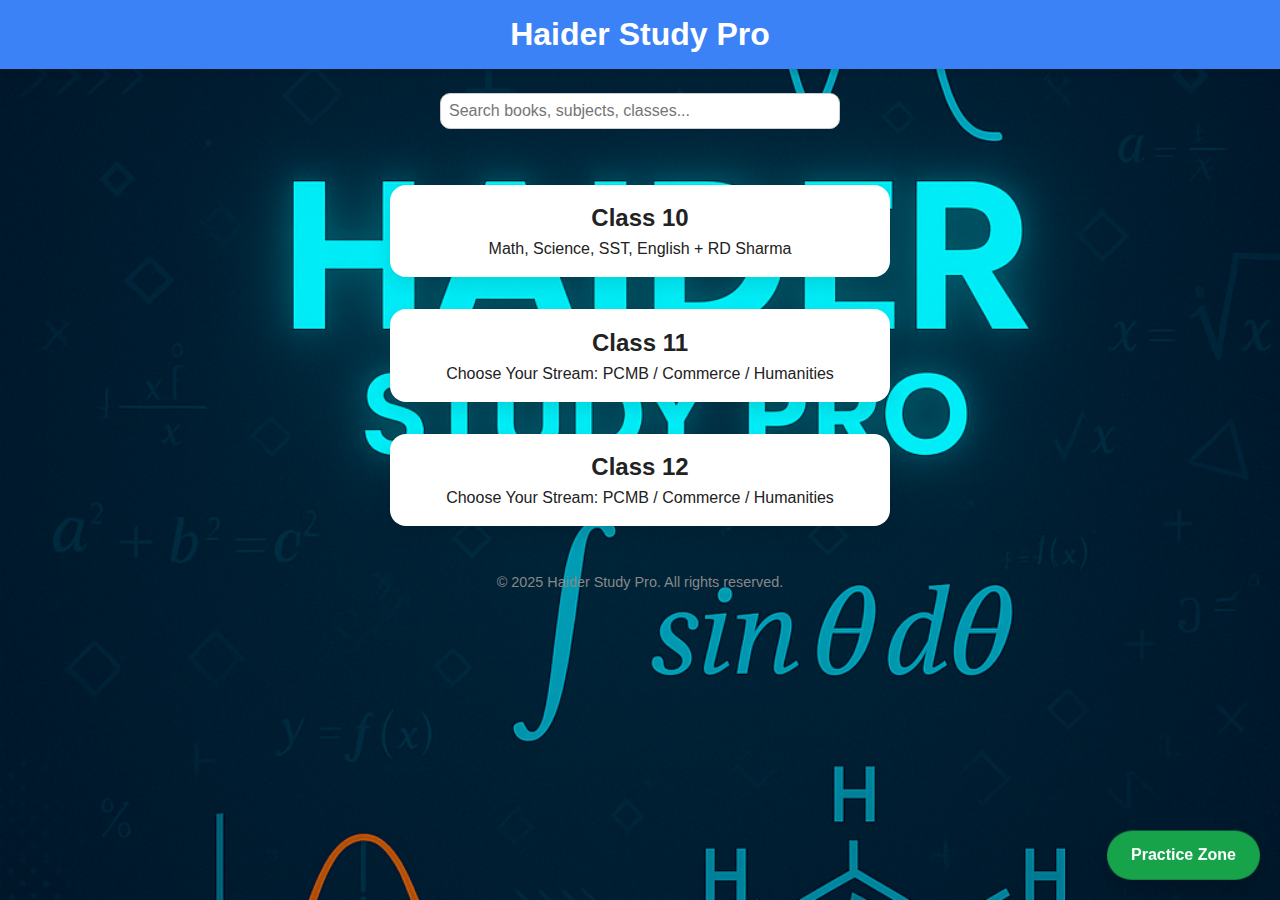
<file: index.html>
<!DOCTYPE html>
<html lang="en">
<head>
  <meta charset="UTF-8" />
  <meta name="viewport" content="width=device-width, initial-scale=1.0" />
  <title>Haider Study Pro</title>
  <link rel="stylesheet" href="style.css">
</head>
<body>
  <header>
    Haider Study Pro
  </header>

  <!-- Search Bar -->
  <div class="search-bar">
    <input type="text" id="searchInput" placeholder="Search books, subjects, classes..." />
  </div>

  <!-- Class Sections -->
  <section class="class-section">
    <div class="class-card" onclick="location.href='class10.html'">
      <h2>Class 10</h2>
      <p>Math, Science, SST, English + RD Sharma</p>
    </div>

    <div class="class-card" onclick="location.href='class11.html'">
      <h2>Class 11</h2>
      <p>Choose Your Stream: PCMB / Commerce / Humanities</p>
    </div>

    <div class="class-card" onclick="location.href='class12.html'">
      <h2>Class 12</h2>
      <p>Choose Your Stream: PCMB / Commerce / Humanities</p>
    </div>
  </section>

  <!-- Practice Zone Button -->
  <div class="practice-zone">
    Practice Zone
  </div>

  <!-- Footer -->
  <div class="footer">
    &copy; 2025 Haider Study Pro. All rights reserved.
  </div>

  <script src="script.js"></script>
</body>
</html>
</file>
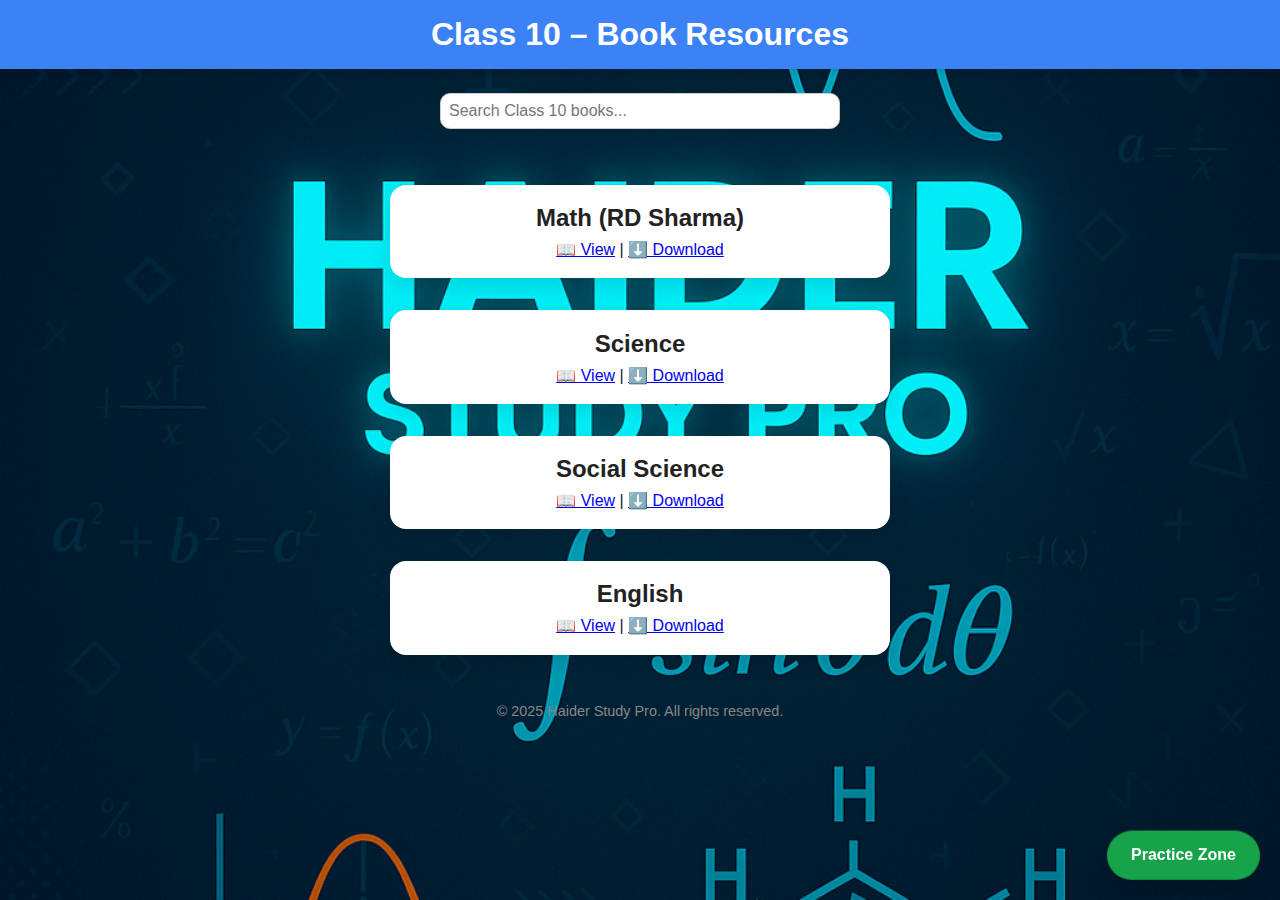
<file: class10.html>
<!DOCTYPE html><html lang="en">
<head>
  <meta charset="UTF-8" />
  <meta name="viewport" content="width=device-width, initial-scale=1.0" />
  <title>Class 10 Books – Haider Study Pro</title>
  <link rel="stylesheet" href="style.css" />
</head>
<body>
  <header>Class 10 – Book Resources</header>  <div class="search-bar">
    <input type="text" id="searchInput" placeholder="Search Class 10 books..." />
  </div>  <section class="class-section">
    <div class="class-card">
      <h2>Math (RD Sharma)</h2>
      <p>
        <a href="#" target="_blank">📖 View</a> |
        <a href="#" download>⬇️ Download</a>
      </p>
    </div><div class="class-card">
  <h2>Science</h2>
  <p>
    <a href="#" target="_blank">📖 View</a> |
    <a href="#" download>⬇️ Download</a>
  </p>
</div>

<div class="class-card">
  <h2>Social Science</h2>
  <p>
    <a href="#" target="_blank">📖 View</a> |
    <a href="#" download>⬇️ Download</a>
  </p>
</div>

<div class="class-card">
  <h2>English</h2>
  <p>
    <a href="#" target="_blank">📖 View</a> |
    <a href="#" download>⬇️ Download</a>
  </p>
</div>

  </section>  <div class="practice-zone">Practice Zone</div>
  <div class="footer">&copy; 2025 Haider Study Pro. All rights reserved.</div>  <script src="script.js"></script></body>
</html>
</file>
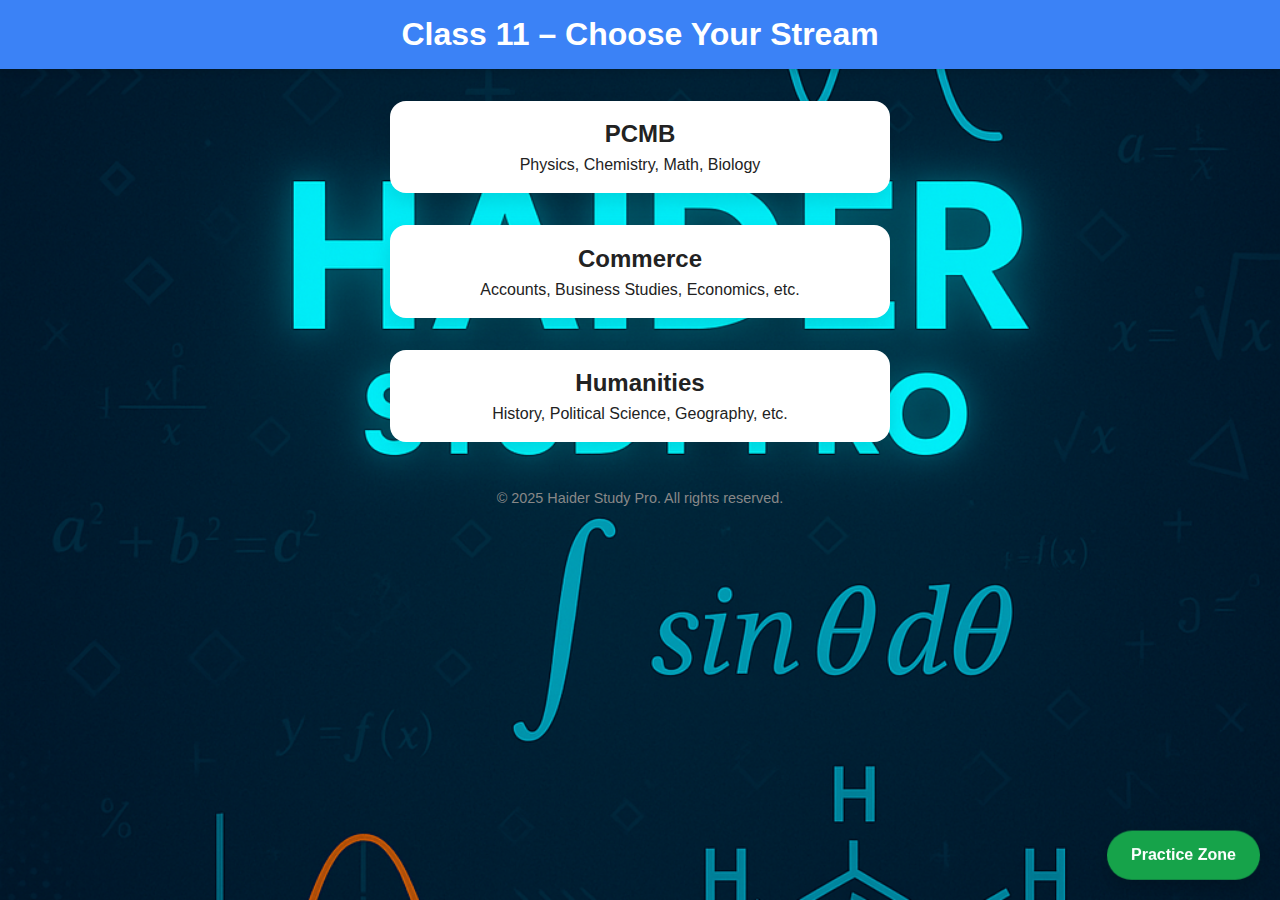
<file: class11.html>
<!DOCTYPE html><html lang="en">
<head>
  <meta charset="UTF-8" />
  <meta name="viewport" content="width=device-width, initial-scale=1.0" />
  <title>Class 11 Streams – Haider Study Pro</title>
  <link rel="stylesheet" href="style.css" />
</head>
<body>
  <header>Class 11 – Choose Your Stream</header>  <section class="class-section">
    <div class="class-card" onclick="location.href='class11_pcmb.html'">
      <h2>PCMB</h2>
      <p>Physics, Chemistry, Math, Biology</p>
    </div><div class="class-card" onclick="location.href='class11_commerce.html'">
  <h2>Commerce</h2>
  <p>Accounts, Business Studies, Economics, etc.</p>
</div>

<div class="class-card" onclick="location.href='class11_humanities.html'">
  <h2>Humanities</h2>
  <p>History, Political Science, Geography, etc.</p>
</div>

  </section>  <div class="practice-zone">Practice Zone</div>
  <div class="footer">&copy; 2025 Haider Study Pro. All rights reserved.</div>  <script src="script.js"></script></body>
</html>
</file>
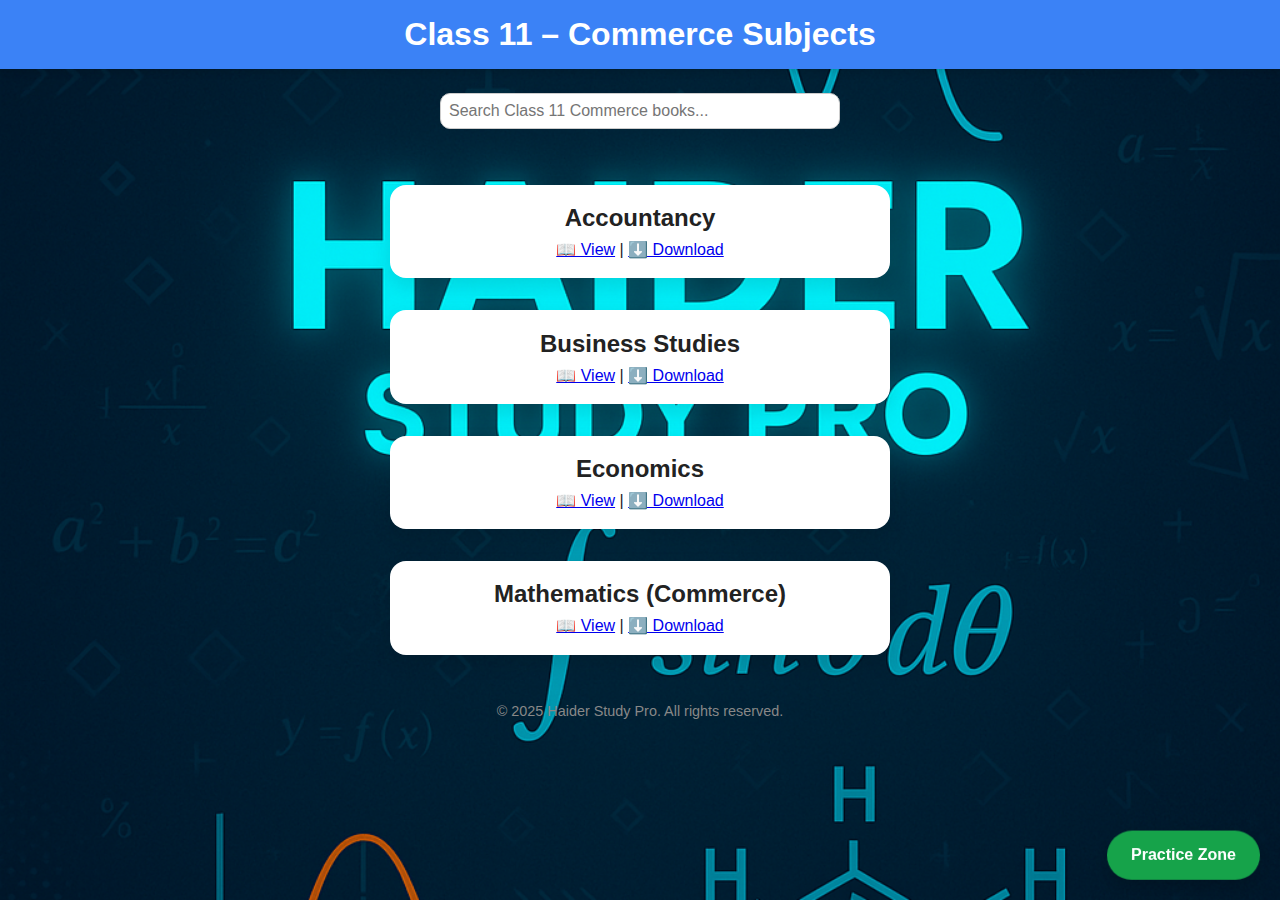
<file: class11_commerce.html>
<!DOCTYPE html><html lang="en">
<head>
  <meta charset="UTF-8" />
  <meta name="viewport" content="width=device-width, initial-scale=1.0" />
  <title>Class 11 Commerce – Haider Study Pro</title>
  <link rel="stylesheet" href="style.css" />
</head>
<body>
  <header>Class 11 – Commerce Subjects</header>  <div class="search-bar">
    <input type="text" id="searchInput" placeholder="Search Class 11 Commerce books..." />
  </div>  <section class="class-section">
    <div class="class-card">
      <h2>Accountancy</h2>
      <p>
        <a href="#" target="_blank">📖 View</a> |
        <a href="#" download>⬇️ Download</a>
      </p>
    </div><div class="class-card">
  <h2>Business Studies</h2>
  <p>
    <a href="#" target="_blank">📖 View</a> |
    <a href="#" download>⬇️ Download</a>
  </p>
</div>

<div class="class-card">
  <h2>Economics</h2>
  <p>
    <a href="#" target="_blank">📖 View</a> |
    <a href="#" download>⬇️ Download</a>
  </p>
</div>

<div class="class-card">
  <h2>Mathematics (Commerce)</h2>
  <p>
    <a href="#" target="_blank">📖 View</a> |
    <a href="#" download>⬇️ Download</a>
  </p>
</div>

  </section>  <div class="practice-zone">Practice Zone</div>
  <div class="footer">&copy; 2025 Haider Study Pro. All rights reserved.</div>  <script src="script.js"></script></body>
</html>
</file>
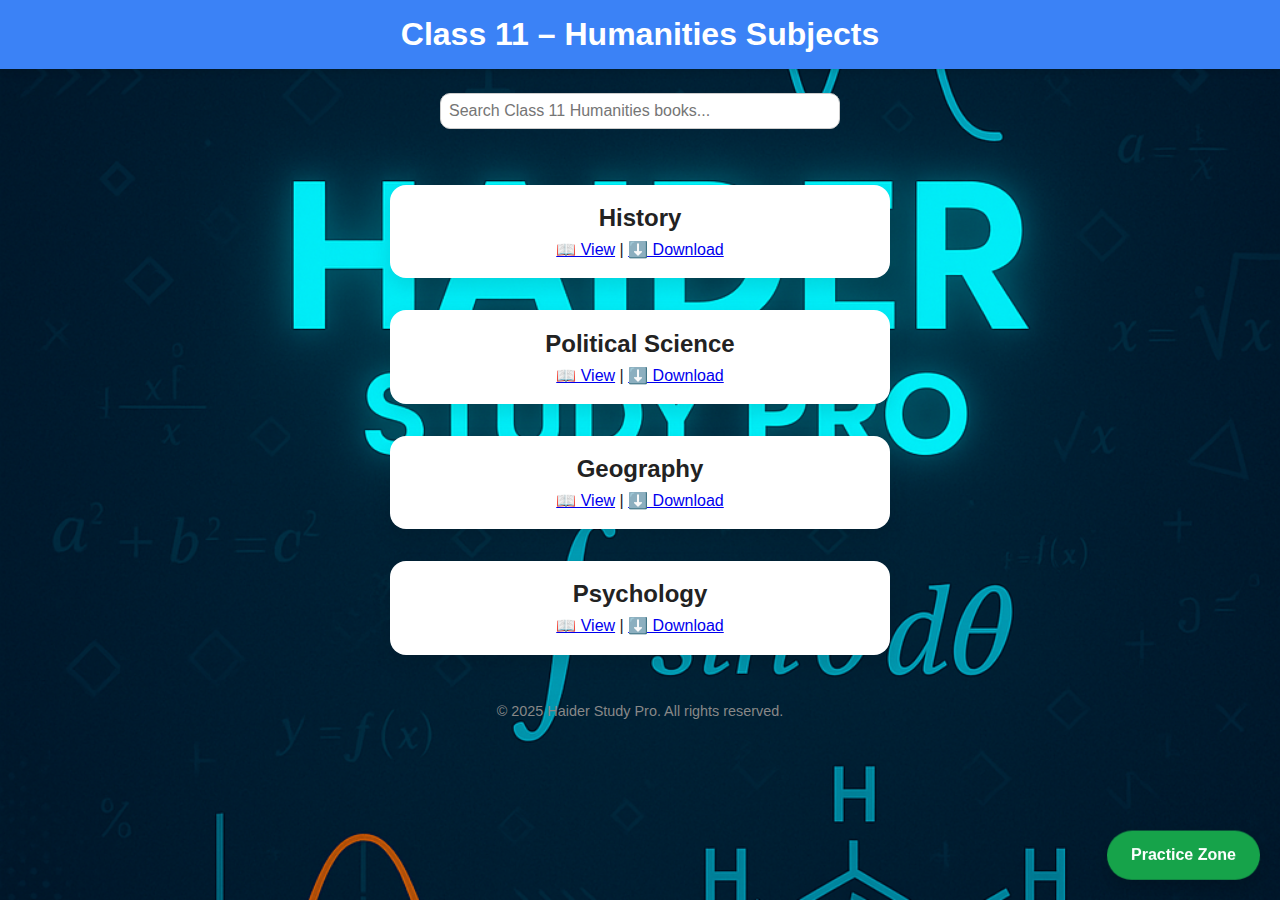
<file: class11_humanities.html>
<!DOCTYPE html><html lang="en">
<head>
  <meta charset="UTF-8" />
  <meta name="viewport" content="width=device-width, initial-scale=1.0" />
  <title>Class 11 Humanities – Haider Study Pro</title>
  <link rel="stylesheet" href="style.css" />
</head>
<body>
  <header>Class 11 – Humanities Subjects</header>  <div class="search-bar">
    <input type="text" id="searchInput" placeholder="Search Class 11 Humanities books..." />
  </div>  <section class="class-section">
    <div class="class-card">
      <h2>History</h2>
      <p>
        <a href="#" target="_blank">📖 View</a> |
        <a href="#" download>⬇️ Download</a>
      </p>
    </div><div class="class-card">
  <h2>Political Science</h2>
  <p>
    <a href="#" target="_blank">📖 View</a> |
    <a href="#" download>⬇️ Download</a>
  </p>
</div>

<div class="class-card">
  <h2>Geography</h2>
  <p>
    <a href="#" target="_blank">📖 View</a> |
    <a href="#" download>⬇️ Download</a>
  </p>
</div>

<div class="class-card">
  <h2>Psychology</h2>
  <p>
    <a href="#" target="_blank">📖 View</a> |
    <a href="#" download>⬇️ Download</a>
  </p>
</div>

  </section>  <div class="practice-zone">Practice Zone</div>
  <div class="footer">&copy; 2025 Haider Study Pro. All rights reserved.</div>  <script src="script.js"></script></body>
</html>
</file>
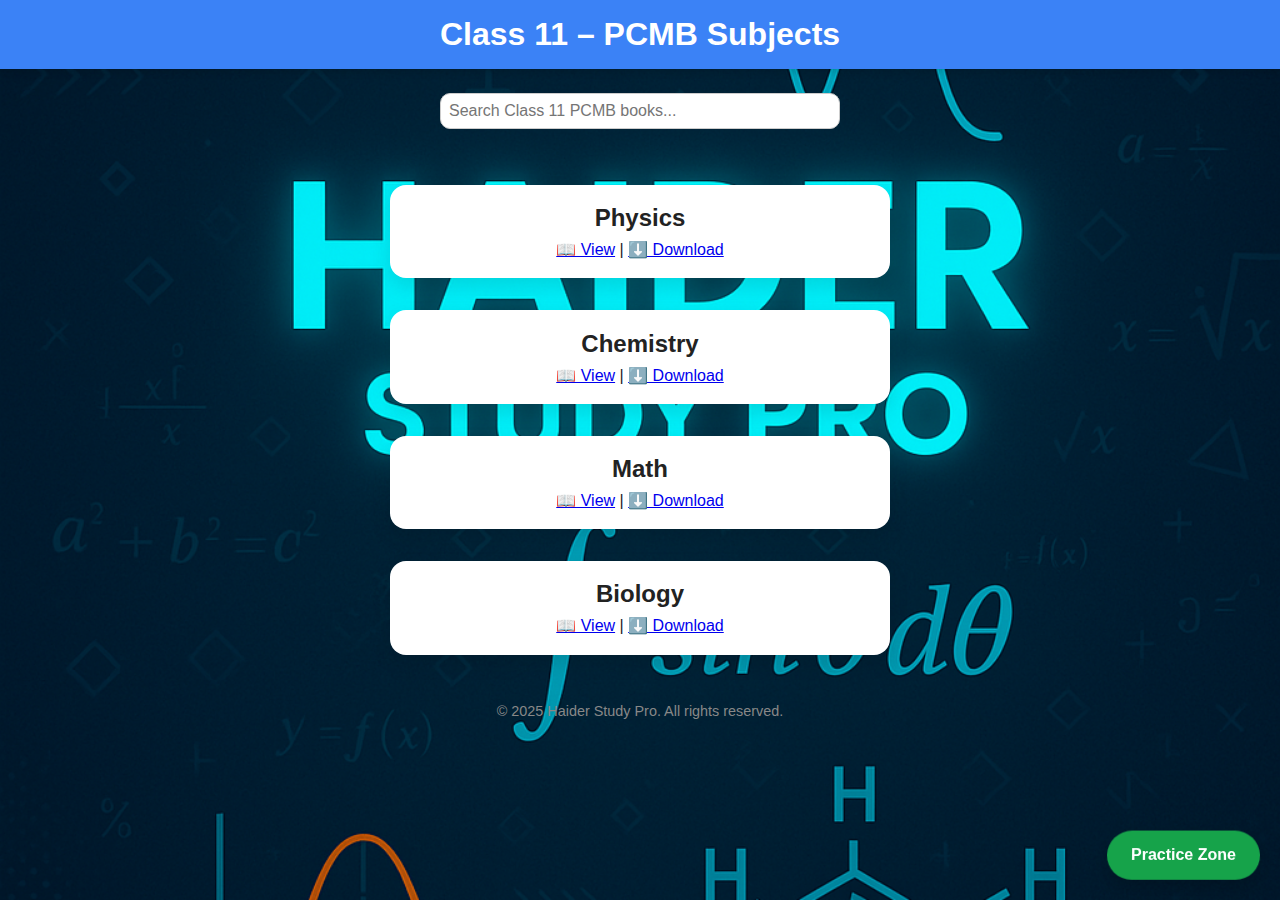
<file: class11_pcmb.html>
<!DOCTYPE html><html lang="en">
<head>
  <meta charset="UTF-8" />
  <meta name="viewport" content="width=device-width, initial-scale=1.0" />
  <title>Class 11 PCMB – Haider Study Pro</title>
  <link rel="stylesheet" href="style.css" />
</head>
<body>
  <header>Class 11 – PCMB Subjects</header>  <div class="search-bar">
    <input type="text" id="searchInput" placeholder="Search Class 11 PCMB books..." />
  </div>  <section class="class-section">
    <div class="class-card">
      <h2>Physics</h2>
      <p>
        <a href="#" target="_blank">📖 View</a> |
        <a href="#" download>⬇️ Download</a>
      </p>
    </div><div class="class-card">
  <h2>Chemistry</h2>
  <p>
    <a href="#" target="_blank">📖 View</a> |
    <a href="#" download>⬇️ Download</a>
  </p>
</div>

<div class="class-card">
  <h2>Math</h2>
  <p>
    <a href="#" target="_blank">📖 View</a> |
    <a href="#" download>⬇️ Download</a>
  </p>
</div>

<div class="class-card">
  <h2>Biology</h2>
  <p>
    <a href="#" target="_blank">📖 View</a> |
    <a href="#" download>⬇️ Download</a>
  </p>
</div>

  </section>  <div class="practice-zone">Practice Zone</div>
  <div class="footer">&copy; 2025 Haider Study Pro. All rights reserved.</div>  <script src="script.js"></script></body>
</html>
</file>
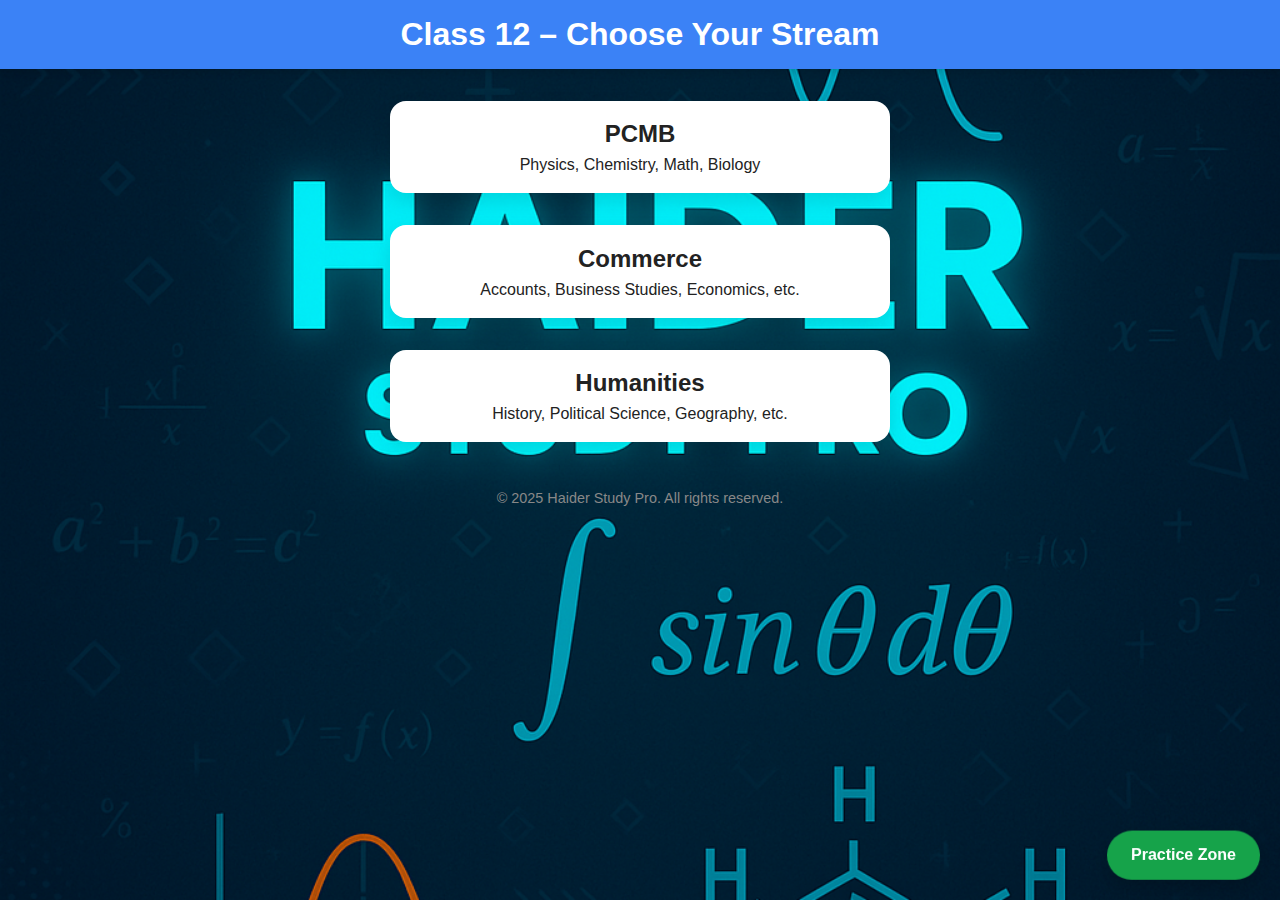
<file: class12.html>
<!DOCTYPE html><html lang="en">
<head>
  <meta charset="UTF-8" />
  <meta name="viewport" content="width=device-width, initial-scale=1.0" />
  <title>Class 12 Streams – Haider Study Pro</title>
  <link rel="stylesheet" href="style.css" />
</head>
<body>
  <header>Class 12 – Choose Your Stream</header>  <section class="class-section">
    <div class="class-card" onclick="location.href='class12_pcmb.html'">
      <h2>PCMB</h2>
      <p>Physics, Chemistry, Math, Biology</p>
    </div><div class="class-card" onclick="location.href='class12_commerce.html'">
  <h2>Commerce</h2>
  <p>Accounts, Business Studies, Economics, etc.</p>
</div>

<div class="class-card" onclick="location.href='class12_humanities.html'">
  <h2>Humanities</h2>
  <p>History, Political Science, Geography, etc.</p>
</div>

  </section>  <div class="practice-zone">Practice Zone</div>
  <div class="footer">&copy; 2025 Haider Study Pro. All rights reserved.</div>  <script src="script.js"></script></body>
</html>
</file>
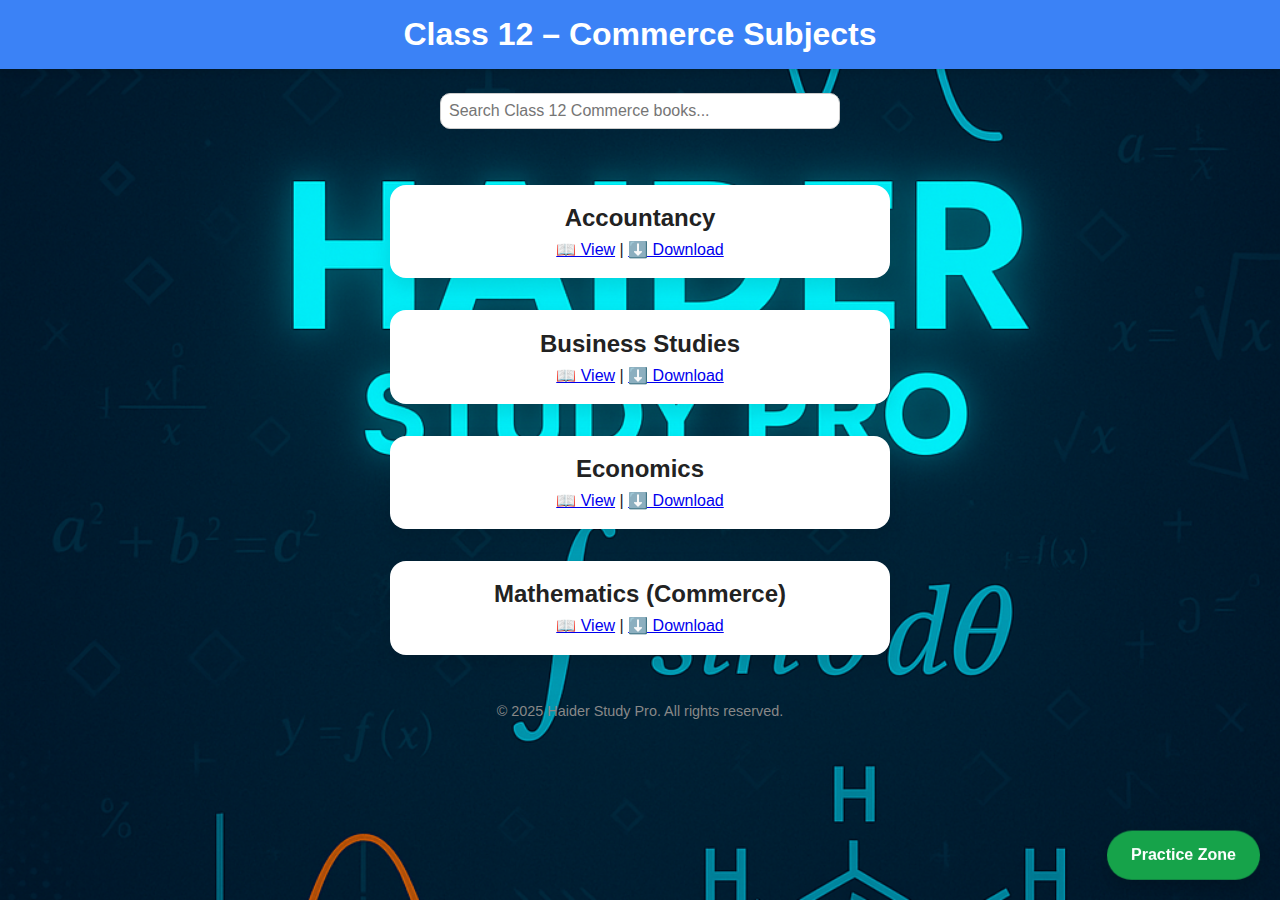
<file: class12_commerce.html>
<!DOCTYPE html><html lang="en">
<head>
  <meta charset="UTF-8" />
  <meta name="viewport" content="width=device-width, initial-scale=1.0" />
  <title>Class 12 Commerce – Haider Study Pro</title>
  <link rel="stylesheet" href="style.css" />
</head>
<body>
  <header>Class 12 – Commerce Subjects</header>  <div class="search-bar">
    <input type="text" id="searchInput" placeholder="Search Class 12 Commerce books..." />
  </div>  <section class="class-section">
    <div class="class-card">
      <h2>Accountancy</h2>
      <p>
        <a href="#" target="_blank">📖 View</a> |
        <a href="#" download>⬇️ Download</a>
      </p>
    </div><div class="class-card">
  <h2>Business Studies</h2>
  <p>
    <a href="#" target="_blank">📖 View</a> |
    <a href="#" download>⬇️ Download</a>
  </p>
</div>

<div class="class-card">
  <h2>Economics</h2>
  <p>
    <a href="#" target="_blank">📖 View</a> |
    <a href="#" download>⬇️ Download</a>
  </p>
</div>

<div class="class-card">
  <h2>Mathematics (Commerce)</h2>
  <p>
    <a href="#" target="_blank">📖 View</a> |
    <a href="#" download>⬇️ Download</a>
  </p>
</div>

  </section>  <div class="practice-zone">Practice Zone</div>
  <div class="footer">&copy; 2025 Haider Study Pro. All rights reserved.</div>  <script src="script.js"></script></body>
</html>
</file>
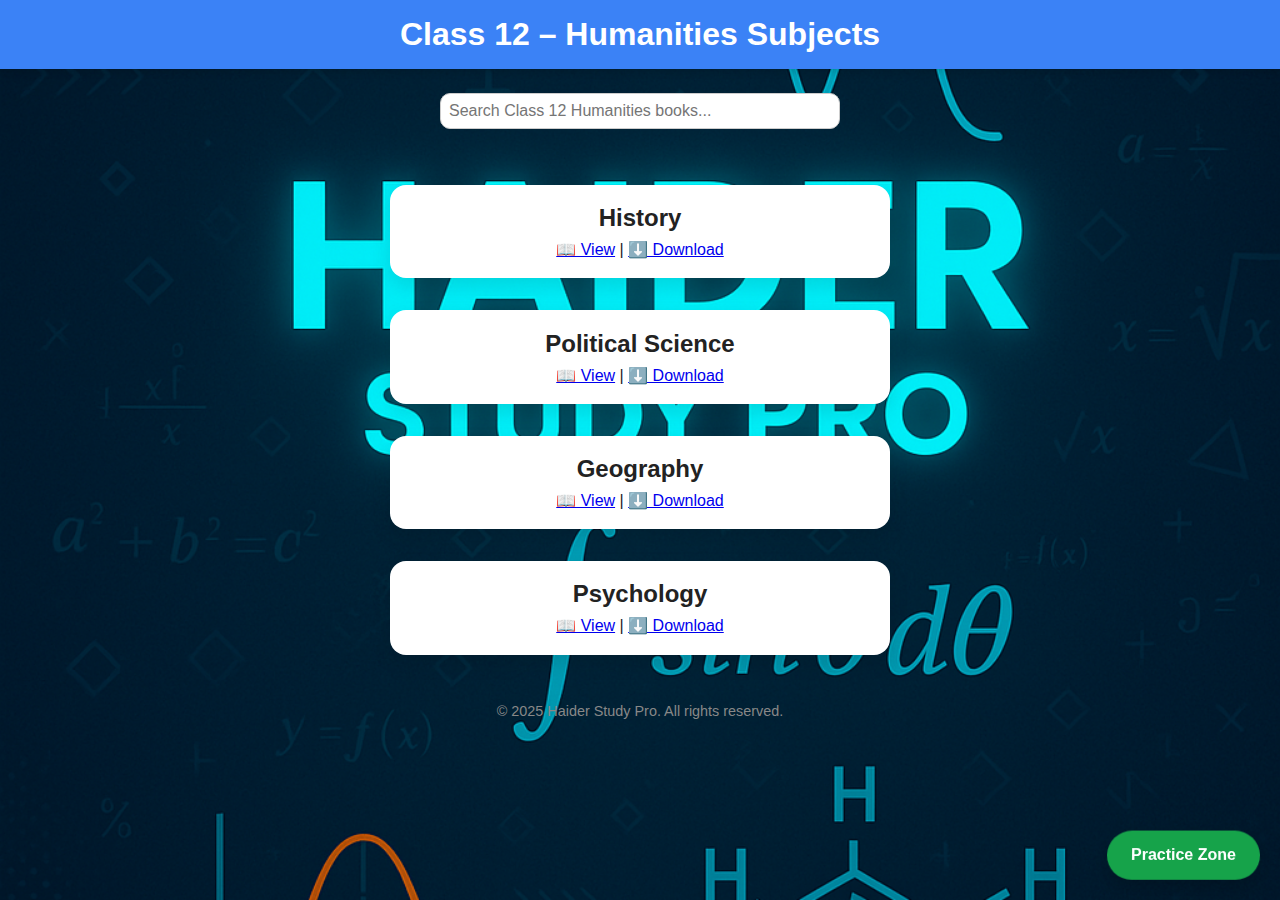
<file: class12_humanities.html>
<!DOCTYPE html><html lang="en">
<head>
  <meta charset="UTF-8" />
  <meta name="viewport" content="width=device-width, initial-scale=1.0" />
  <title>Class 12 Humanities – Haider Study Pro</title>
  <link rel="stylesheet" href="style.css" />
</head>
<body>
  <header>Class 12 – Humanities Subjects</header>  <div class="search-bar">
    <input type="text" id="searchInput" placeholder="Search Class 12 Humanities books..." />
  </div>  <section class="class-section">
    <div class="class-card">
      <h2>History</h2>
      <p>
        <a href="#" target="_blank">📖 View</a> |
        <a href="#" download>⬇️ Download</a>
      </p>
    </div><div class="class-card">
  <h2>Political Science</h2>
  <p>
    <a href="#" target="_blank">📖 View</a> |
    <a href="#" download>⬇️ Download</a>
  </p>
</div>

<div class="class-card">
  <h2>Geography</h2>
  <p>
    <a href="#" target="_blank">📖 View</a> |
    <a href="#" download>⬇️ Download</a>
  </p>
</div>

<div class="class-card">
  <h2>Psychology</h2>
  <p>
    <a href="#" target="_blank">📖 View</a> |
    <a href="#" download>⬇️ Download</a>
  </p>
</div>

  </section>  <div class="practice-zone">Practice Zone</div>
  <div class="footer">&copy; 2025 Haider Study Pro. All rights reserved.</div>  <script src="script.js"></script></body>
</html>
</file>
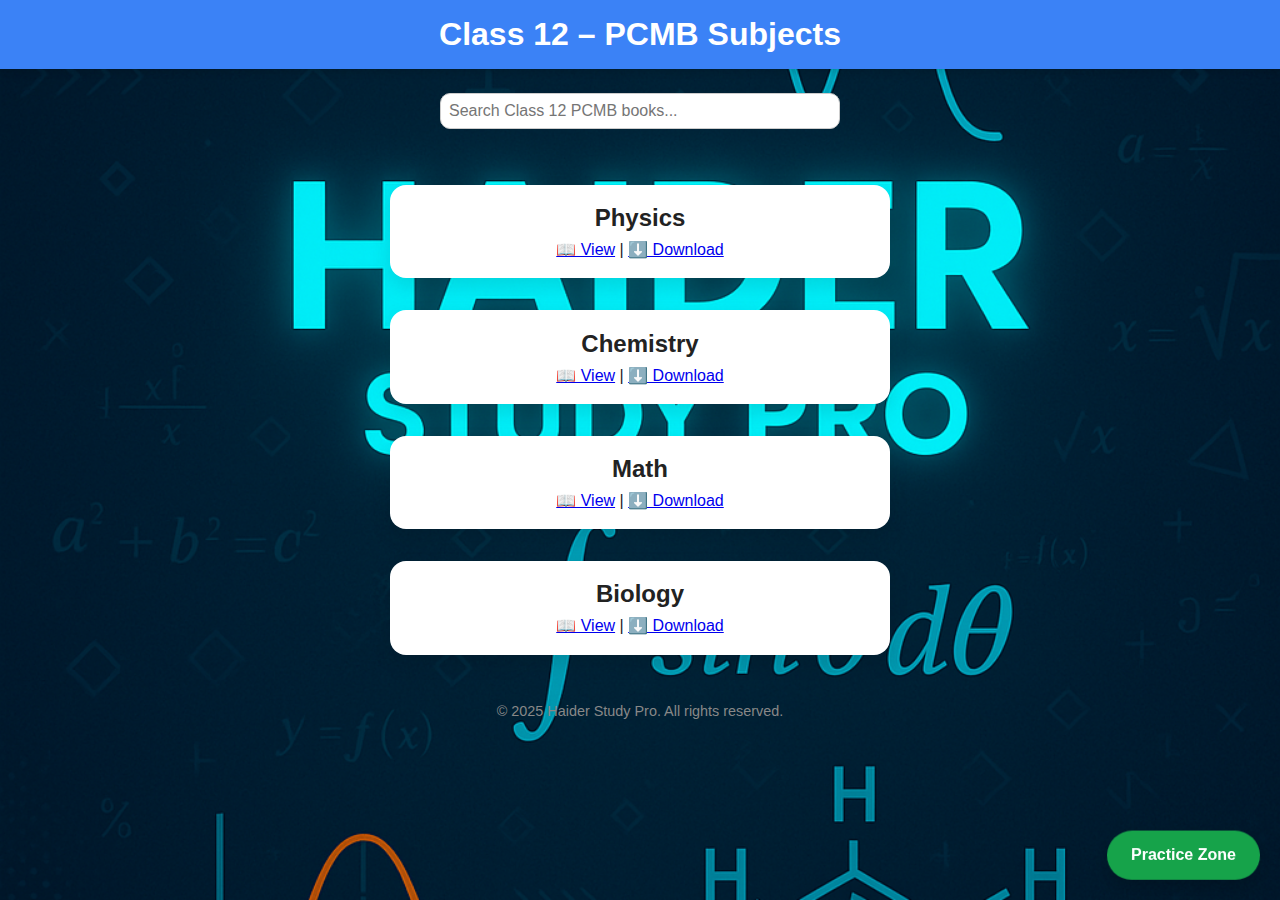
<file: class12_pcmb.html>
<!DOCTYPE html><html lang="en">
<head>
  <meta charset="UTF-8" />
  <meta name="viewport" content="width=device-width, initial-scale=1.0" />
  <title>Class 12 PCMB – Haider Study Pro</title>
  <link rel="stylesheet" href="style.css" />
</head>
<body>
  <header>Class 12 – PCMB Subjects</header>  <div class="search-bar">
    <input type="text" id="searchInput" placeholder="Search Class 12 PCMB books..." />
  </div>  <section class="class-section">
    <div class="class-card">
      <h2>Physics</h2>
      <p>
        <a href="#" target="_blank">📖 View</a> |
        <a href="#" download>⬇️ Download</a>
      </p>
    </div><div class="class-card">
  <h2>Chemistry</h2>
  <p>
    <a href="#" target="_blank">📖 View</a> |
    <a href="#" download>⬇️ Download</a>
  </p>
</div>

<div class="class-card">
  <h2>Math</h2>
  <p>
    <a href="#" target="_blank">📖 View</a> |
    <a href="#" download>⬇️ Download</a>
  </p>
</div>

<div class="class-card">
  <h2>Biology</h2>
  <p>
    <a href="#" target="_blank">📖 View</a> |
    <a href="#" download>⬇️ Download</a>
  </p>
</div>

  </section>  <div class="practice-zone">Practice Zone</div>
  <div class="footer">&copy; 2025 Haider Study Pro. All rights reserved.</div>  <script src="script.js"></script></body>
</html>
</file>
<file: style.css>
* {
  margin: 0;
  padding: 0;
  box-sizing: border-box;
  font-family: 'Segoe UI', sans-serif;
}

body {
  background-color: #f5f9ff;
  color: #222;
}

header {
  background: #3b82f6;
  color: white;
  padding: 1rem;
  text-align: center;
  font-size: 2rem;
  font-weight: bold;
  box-shadow: 0 4px 6px rgba(0,0,0,0.1);
}

.search-bar {
  margin: 1.5rem auto;
  text-align: center;
}

.search-bar input {
  padding: 0.5rem;
  width: 60%;
  max-width: 400px;
  border-radius: 10px;
  border: 1px solid #ccc;
  font-size: 1rem;
}

.class-section {
  padding: 1rem;
  display: flex;
  flex-direction: column;
  align-items: center;
}

.class-card {
  background: white;
  padding: 1.2rem;
  border-radius: 1rem;
  width: 90%;
  max-width: 500px;
  margin: 1rem 0;
  text-align: center;
  box-shadow: 0 8px 20px rgba(0, 0, 0, 0.1);
  transition: transform 0.3s ease;
  cursor: pointer;
}

.class-card:hover {
  transform: translateY(-5px);
}

.class-card h2 {
  font-size: 1.5rem;
  margin-bottom: 0.5rem;
}

.practice-zone {
  position: fixed;
  bottom: 20px;
  right: 20px;
  background: #16a34a;
  color: white;
  padding: 1rem 1.5rem;
  border-radius: 50px;
  font-weight: bold;
  box-shadow: 0 8px 20px rgba(0, 0, 0, 0.2);
  transform: perspective(600px) rotateX(10deg);
  cursor: pointer;
  transition: transform 0.3s ease;
}

.practice-zone:hover {
  transform: scale(1.05) perspective(600px) rotateX(5deg);
}

.footer {
  text-align: center;
  padding: 1rem;
  font-size: 0.9rem;
  color: #888;
}
body {
  background: linear-gradient(-45deg, #00c6ff, #0072ff, #00c6ff, #0072ff);
  background-size: 400% 400%;
  animation: gradientBG 10s ease infinite;
}
body {
  background-image: url('haider-study-pro-bg.png'); /* ya 'images/haider-study-pro-bg.png' if inside images folder */
  background-size: cover;
  background-position: center;
  background-repeat: no-repeat;
  background-attachment: fixed;
  font-family: 'Poppins', sans-serif;
  margin: 0;
  padding: 0;
}
</file>
